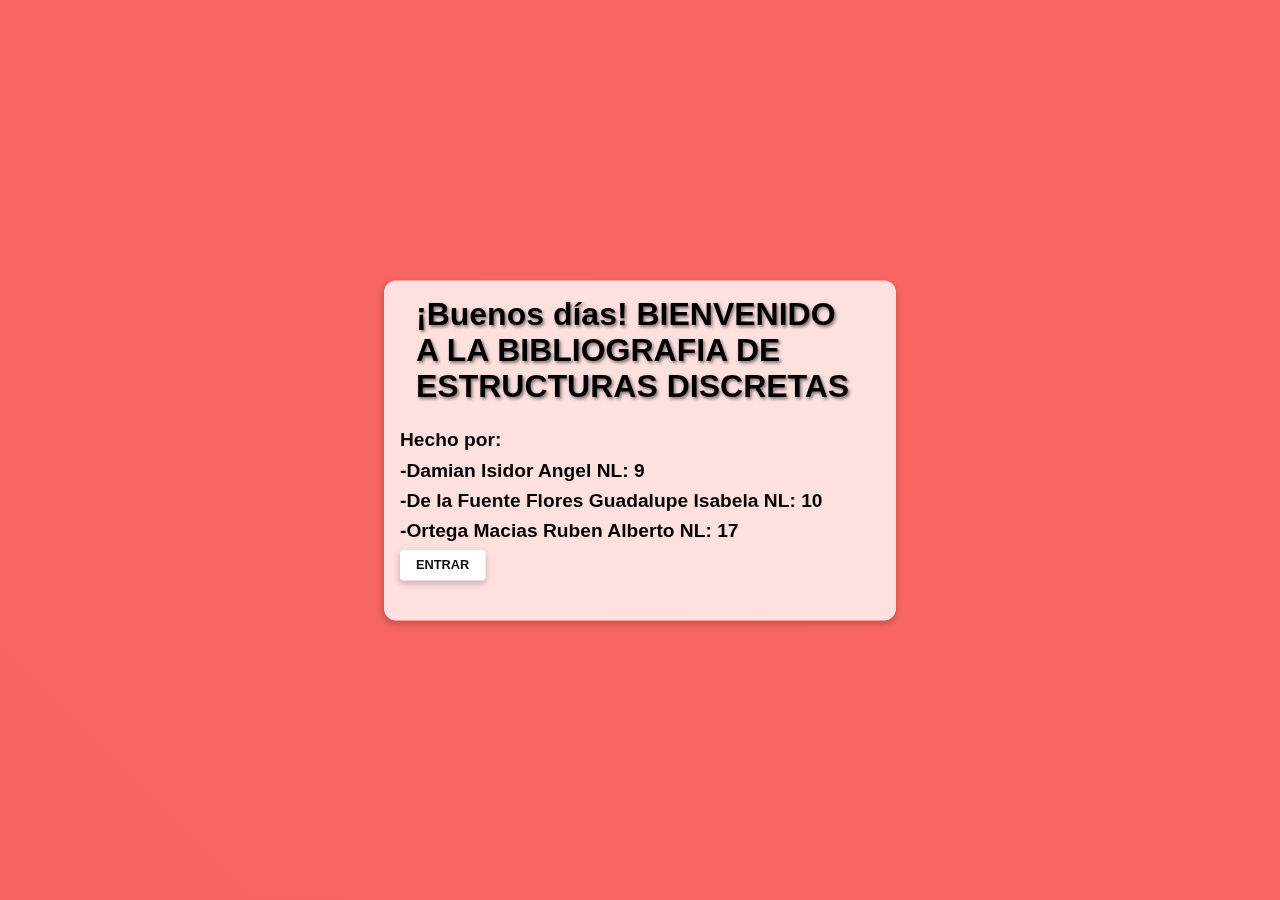
<file: index.html>
<!DOCTYPE html>
<html lang="es">
<head>
    <meta charset="UTF-8">
    <meta name="viewport" content="width=device-width, initial-scale=1.0">
    <title>MENU</title>
    <style>
        body {
            background: linear-gradient(45deg, rgb(241, 98, 98), rgb(255, 105, 97));
            background-size: 400% 400%;
            animation: gradientAnimation 15s ease infinite;
            margin: 0;
            height: 100vh;
            display: flex;
            justify-content: center;
            align-items: center;
            flex-direction: column;
            font-family: Arial, sans-serif;
            overflow: hidden;
        }
        @keyframes gradientAnimation {
            0% { background-position: 0% 0%; }
            50% { background-position: 100% 100%; }
            100% { background-position: 0% 0%; }
        }
        .menu-container {
            background-color: rgba(255, 255, 255, 0.8);
            border-radius: 15px;
            box-shadow: 0 4px 8px rgba(0, 0, 0, 0.2);
            padding: 20px;
            width: 80%;
            max-width: 600px;
            position: relative;
            backdrop-filter: blur(10px);
            transform: scale(0.8);
            animation: scaleUp 0.5s forwards;
        }
        @keyframes scaleUp {
            to {
                transform: scale(1);
            }
        }
        h1 {
            margin: 0;
            padding: 20px;
            font-size: 2.5em;
            text-shadow: 2px 2px 4px rgba(0, 0, 0, 0.5);
            transform: translateY(-20px);
            opacity: 0;
            transition: opacity 1s ease-in-out, transform 1s ease-in-out;
        }
        h2 {
            margin: 10px 0;
            font-size: 1.5em;
            transform: translateY(-20px);
            opacity: 0;
            transition: opacity 1s ease-in-out, transform 1s ease-in-out;
        }
        .typing-text {
            display: inline-block;
            white-space: nowrap;
            overflow: hidden;
            border-right: 2px solid rgba(255, 255, 255, 0.75);
            animation: typing 4s steps(30, end), blink-caret 0.75s step-end infinite;
        }
        @keyframes typing {
            from { width: 0; }
            to { width: 100%; }
        }
        @keyframes blink-caret {
            from, to { border-color: transparent; }
            50% { border-color: rgba(255, 255, 255, 0.75); }
        }
        .boton-bonito {
            display: inline-block;
            padding: 10px 20px;
            background-color: #ffffff;
            color: rgb(14, 14, 14);
            text-align: center;
            text-decoration: none;
            border-radius: 5px;
            font-size: 16px;
            transition: background-color 0.3s ease, box-shadow 0.3s ease;
            box-shadow: 0 4px 8px rgba(0, 0, 0, 0.2);
        }
        .boton-bonito:hover {
            background-color: #788fed;
            box-shadow: 0 8px 16px rgba(0, 0, 0, 0.3);
        }
        .boton-bonito:active {
            transform: scale(0.95);
        }
        .logo-izquierda, .logo-derecha {
            position: absolute;
            top: 10px;
            width: 150px;
            height: auto;
            opacity: 0;
            animation: fadeInLogo 2s forwards;
        }
        .logo-izquierda {
            left: 10px;
            animation-delay: 0.5s;
        }
        .logo-derecha {
            right: 10px;
            animation-delay: 1s;
        }
        @keyframes fadeInLogo {
            to {
                opacity: 1;
            }
        }
        .fade-in {
            opacity: 0;
            transition: opacity 1s ease-in-out;
        }
        .fade-in.show {
            opacity: 1;
        }

        /* Estilos responsivos */
        @media (max-width: 768px) {
            .menu-container {
                width: 90%;
                padding: 15px;
            }
            h1 {
                font-size: 2em;
            }
            h2 {
                font-size: 1.2em;
            }
            .logo-izquierda, .logo-derecha {
                width: 100px;
            }
            .boton-bonito {
                font-size: 14px;
                padding: 8px 16px;
            }
        }

        @media (max-width: 480px) {
            .menu-container {
                width: 95%;
                padding: 10px;
            }
            h1 {
                font-size: 1.8em;
            }
            h2 {
                font-size: 1em;
            }
            .logo-izquierda, .logo-derecha {
                width: 80px;
            }
            .boton-bonito {
                font-size: 12px;
                padding: 6px 12px;
            }
        }
    </style>
</head>
<body>
    <img src="UNAM.svg" alt="Logo Izquierda" class="logo-izquierda">
    <img src="fi.png" alt="Logo Derecha" class="logo-derecha">

    <div class="menu-container">
        <h1 id="welcome-message" class="fade-in">BIENVENIDO A LA BIBLIOGRAFIA DE ESTRUCTURAS DISCRETAS</h1>
        <h2 class="fade-in">Hecho por:</h2>
        <h2 class="fade-in">-Damian Isidor Angel NL: 9</h2>
        <h2 class="fade-in">-De la Fuente Flores Guadalupe Isabela NL: 10</h2>
        <h2 class="fade-in">-Ortega Macias Ruben Alberto NL: 17</h2>
        <h2><a href="menub.html" class="boton-bonito" id="enter-button">ENTRAR</a></h2>
    </div>

    <script>
        function updateWelcomeMessage() {
            const now = new Date();
            const hours = now.getHours();
            const welcomeMessage = document.getElementById('welcome-message');

            if (hours < 12) {
                welcomeMessage.textContent = '¡Buenos días! BIENVENIDO A LA BIBLIOGRAFIA DE ESTRUCTURAS DISCRETAS';
            } else if (hours < 18) {
                welcomeMessage.textContent = '¡Buenas tardes! BIENVENIDO A LA BIBLIOGRAFIA DE ESTRUCTURAS DISCRETAS';
            } else {
                welcomeMessage.textContent = '¡Buenas noches! BIENVENIDO A LA BIBLIOGRAFIA DE ESTRUCTURAS DISCRETAS';
            }
        }

        function fadeInTitles() {
            const titles = document.querySelectorAll('h1, h2');
            titles.forEach(title => {
                title.classList.add('show');
                title.style.opacity = 1;
            });
        }

        function setupButtonClick() {
            const enterButton = document.getElementById('enter-button');
            enterButton.addEventListener('click', function() {
                alert('¡Estás a punto de entrar!');
            });
        }

        window.onload = function() {
            updateWelcomeMessage();
            fadeInTitles();
            setupButtonClick();
        }
    </script>
</body>
</html>
</file>
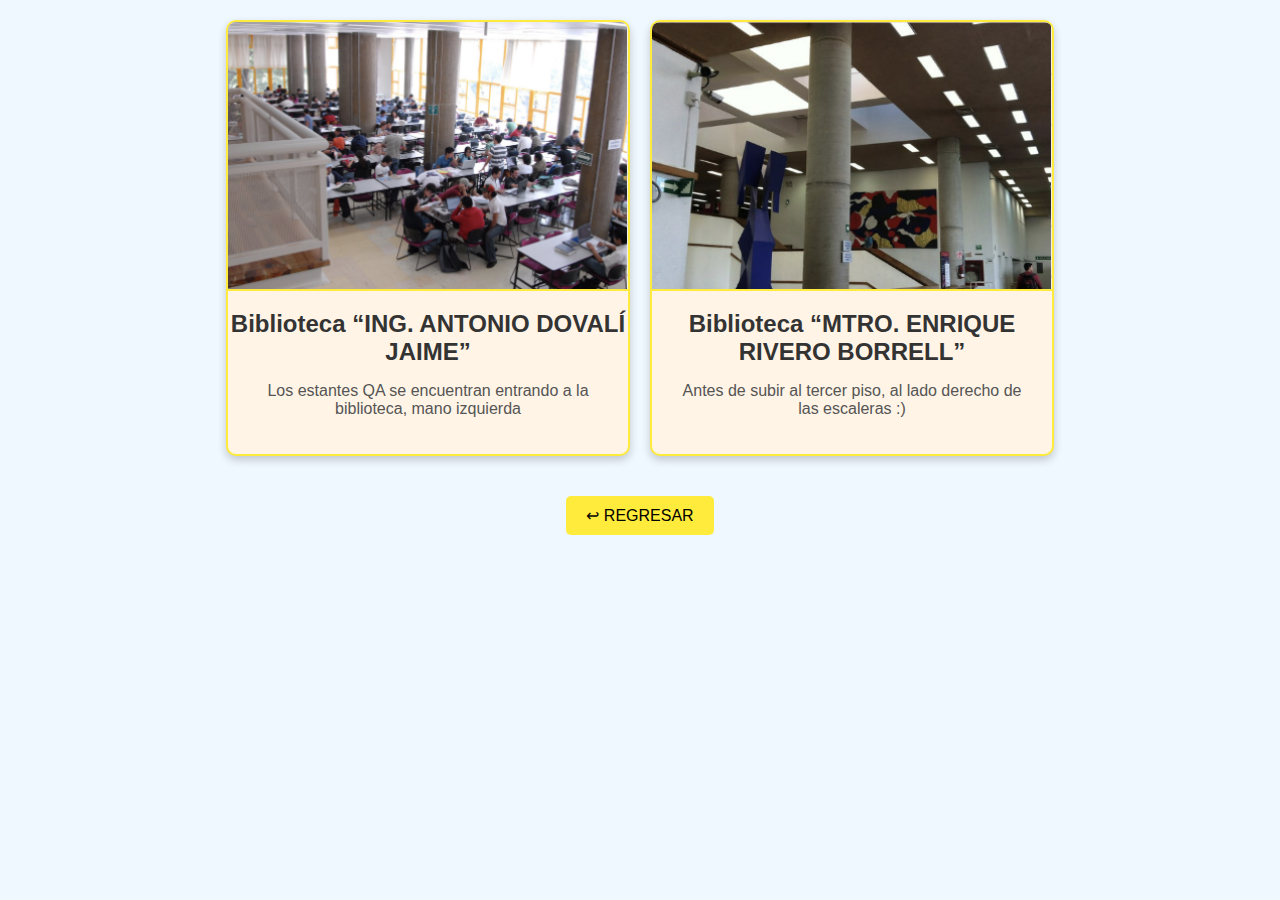
<file: DUDA.html>
<!DOCTYPE html>
<html lang="es">
<head>
    <meta charset="UTF-8">
    <meta name="viewport" content="width=device-width, initial-scale=1.0">
    <title>Dudas</title>
    <style>
        body {
            font-family: Arial, sans-serif;
            background-color: #f0f8ff;
            margin: 0;
            padding: 0;
        }
        .postit-container {
            display: flex;
            justify-content: center;
            gap: 20px;
            padding: 20px;
            flex-wrap: wrap;
        }
        .postit {
            position: relative;
            background-color: #fff4e6;
            border: 2px solid #ffeb3b;
            border-radius: 10px;
            box-shadow: 0 4px 8px rgba(0, 0, 0, 0.2);
            width: 100%;
            max-width: 400px;
            height: auto;
            text-align: center;
            transition: transform 0.6s ease, box-shadow 0.6s ease;
            overflow: hidden;
        }
        .postit img {
            width: 100%;
            height: auto;
            border-bottom: 2px solid #ffeb3b;
        }
        .postit h2 {
            color: #333;
            margin: 15px 0;
            font-size: 1.5rem;
        }
        .postit p {
            color: #555;
            padding: 0 20px 20px;
            font-size: 1rem;
        }
        .postit:hover {
            transform: rotate(-10deg) scale(1.1);
            box-shadow: 0 8px 16px rgba(0, 0, 0, 0.3);
        }
        .postit::before {
            content: '';
            position: absolute;
            top: -30px;
            left: 50%;
            width: 80px;
            height: 15px;
            background-color: #ffeb3b;
            border-radius: 0 0 10px 10px;
            transform: translateX(-50%);
            box-shadow: 0 2px 4px rgba(0, 0, 0, 0.2);
        }
        .back-button-container {
            display: flex;
            justify-content: center;
            margin: 20px;
        }
        .back-button {
            background-color: #ffeb3b;
            border: none;
            border-radius: 5px;
            padding: 10px 20px;
            font-size: 1rem;
            cursor: pointer;
            transition: background-color 0.3s ease, transform 0.3s ease;
        }
        .back-button:hover {
            background-color: #fdd835;
            transform: scale(1.1);
        }

        /* Media Queries */
        @media (max-width: 768px) {
            .postit-container {
                padding: 10px;
                gap: 10px;
            }
            .postit {
                width: 100%;
                max-width: 300px;
            }
            .postit h2 {
                font-size: 1.2rem;
            }
            .postit p {
                font-size: 0.9rem;
            }
            .back-button {
                font-size: 0.9rem;
                padding: 8px 16px;
            }
        }

        @media (max-width: 480px) {
            .postit-container {
                padding: 5px;
                gap: 5px;
            }
            .postit {
                width: 100%;
                max-width: 250px;
            }
            .postit h2 {
                font-size: 1rem;
            }
            .postit p {
                font-size: 0.8rem;
            }
            .back-button {
                font-size: 0.8rem;
                padding: 6px 12px;
            }
        }
    </style>
</head>
<body>
    <div class="postit-container">
        <div class="postit">
            <a href="https://sic.cultura.gob.mx/ficha.php?table=otra_bib&table_id=1792" target="_blank">
                <img src="BP.png" alt="Foto con marco de post-it">
            </a>
            <h2>Biblioteca “ING. ANTONIO DOVALÍ JAIME”</h2>
            <p>Los estantes QA se encuentran entrando a la biblioteca, mano izquierda</p>
        </div>
        <div class="postit">
            <a href="https://sic.cultura.gob.mx/ficha.php?table=otra_bib&table_id=1884&disciplina=" target="_blank">
                <img src="BA.png" alt="Foto con marco de post-it">
            </a>
            <h2>Biblioteca “MTRO. ENRIQUE RIVERO BORRELL”</h2>
            <p>Antes de subir al tercer piso, al lado derecho de las escaleras :)</p>
        </div>
    </div>
    <div class="back-button-container">
        <button class="back-button" onclick="window.location.href='ED.html'">
            &#x21A9; REGRESAR
        </button>
    </div>
</body>
</html>
</file>
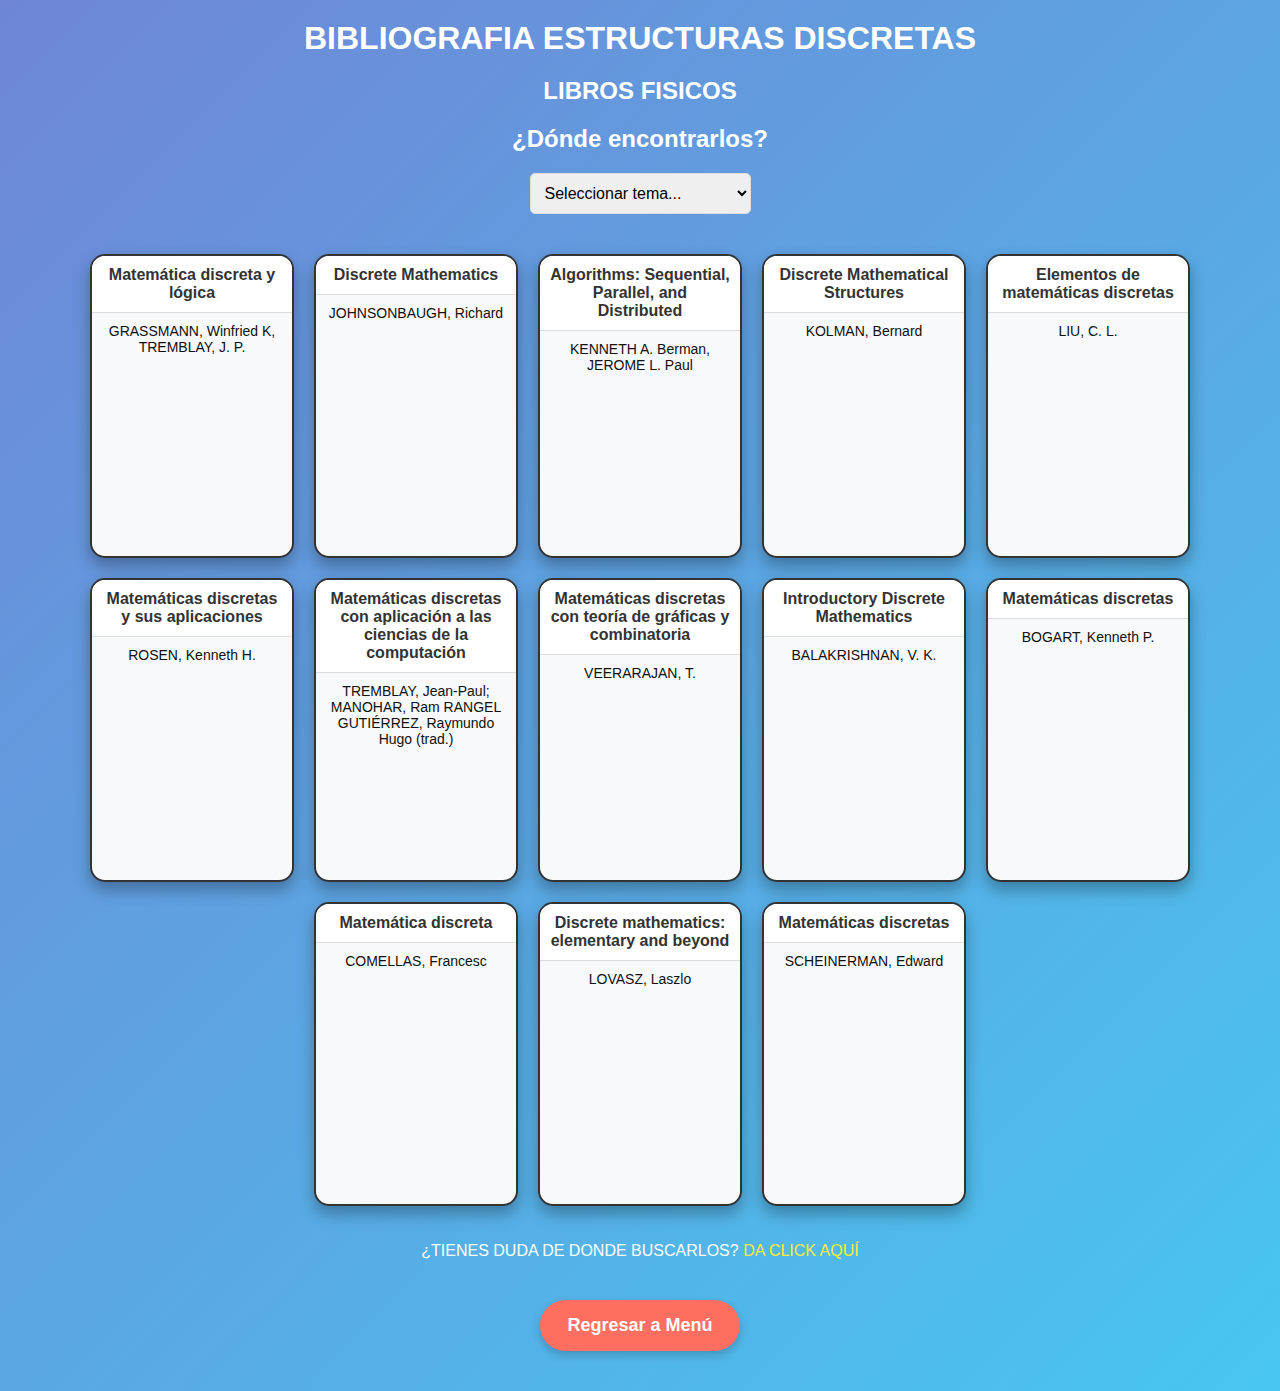
<file: ED.html>
<!DOCTYPE html>
<html>
<head>
    <meta charset="utf-8" />
    <title>Bibliografía</title>
    <style>
        body {
            background: linear-gradient(135deg, #6f86d6, #48c6ef); /* Fondo gradiente */
            font-family: 'Arial', sans-serif;
            margin: 0;
            padding: 0;
            color: #fff;
        }
        .book-container {
            display: flex;
            flex-wrap: wrap;
            justify-content: center;
            gap: 20px;
            padding: 20px;
            margin: 0 auto;
            max-width: 1200px;
        }
        .book {
            width: 200px;
            height: 300px;
            background: #f8f9fa;
            border: 2px solid #333;
            border-radius: 15px;
            box-shadow: 0 8px 16px rgba(0, 0, 0, 0.3);
            cursor: pointer;
            transition: transform 0.3s ease, box-shadow 0.3s ease;
            position: relative;
            overflow: hidden;
            animation: slideIn 0.5s ease-out; /* Animación de entrada */
        }
        .book:hover {
            transform: scale(1.05) rotate(-2deg);
            box-shadow: 0 12px 24px rgba(0, 0, 0, 0.4);
        }
        .book.highlight {
            border-color: #ff6f61;
            transform: scale(1.1);
        }
        @keyframes slideIn {
            from { transform: translateY(20px); opacity: 0; }
            to { transform: translateY(0); opacity: 1; }
        }
        .book-cover {
            padding: 10px;
            text-align: center;
            font-weight: bold;
            color: #333;
            background: #fff;
            border-bottom: 1px solid #ddd;
        }
        .book-info {
            padding: 10px;
            text-align: center;
            font-size: 14px;
            color: #101010;
        }
        .book-menu {
            display: none;
            position: absolute;
            top: 0;
            left: 0;
            width: 100%;
            height: 100%;
            background: rgba(0, 0, 0, 0.8);
            color: #101010;
            padding: 20px;
            box-sizing: border-box;
            text-align: center;
            overflow-y: auto; /* Scroll para el contenido del menú si es necesario */
            transition: opacity 0.3s ease;
        }
        .book-menu.show {
            display: block;
            opacity: 1;
        }
        .book-menu.hide {
            opacity: 0;
        }
        h1, h2 {
            text-align: center;
            color: #fff;
            margin: 20px 0;
        }
        p {
            text-align: center;
            color: #fff;
        }
        a {
            color: #ffeb3b;
            text-decoration: none;
        }
        a:hover {
            text-decoration: underline;
        }
        .search-container {
            text-align: center;
            margin: 20px;
        }
        select {
            padding: 10px;
            border-radius: 5px;
            border: 1px solid #ddd;
            font-size: 16px;
        }
        .back-button {
            display: block;
            width: 200px;
            margin: 40px auto;
            padding: 15px;
            text-align: center;
            background-color: #ff6f61;
            color: #fff;
            font-size: 18px;
            font-weight: bold;
            border: none;
            border-radius: 50px;
            box-shadow: 0 4px 10px rgba(0, 0, 0, 0.2);
            cursor: pointer;
            transition: all 0.4s ease;
        }
        .back-button:hover {
            background-color: #ff8a80;
            transform: scale(1.1);
            box-shadow: 0 8px 20px rgba(0, 0, 0, 0.3);
        }
        .footer {
            background-color: #333;
            color: #fff;
            text-align: center;
            padding: 20px;
            position: fixed;
            width: 100%;
            bottom: 0;
            left: 0;
        }
        .footer a {
            color: #ffeb3b;
            text-decoration: none;
        }
        .footer a:hover {
            text-decoration: underline;
        }
    </style>
</head>
<body>
    <h1>BIBLIOGRAFIA ESTRUCTURAS DISCRETAS</h1>
    <h2>LIBROS FISICOS</h2>
    <h2>¿Dónde encontrarlos?</h2>

    <!-- Menú desplegable de búsqueda -->
    <div class="search-container">
        <select id="search-dropdown" onchange="searchBooks()">
            <option value="">Seleccionar tema...</option>
            <option value="TC">Teoría de computabilidad</option>
            <option value="TG">Teoría de Gráficas</option>
            <option value="SA">Sistemas Algebraicos</option>
            <option value="CON">Conjuntos</option>
            <option value="LP">Lógica Proposicional</option>
            <!-- Añadir más temas según sea necesario -->
        </select>
    </div>

    <div class="book-container">
        <div class="book" onclick="toggleMenu('book1-menu')" data-tema="matemática discreta, lógica">
            <div class="book-cover">Matemática discreta y lógica</div>
            <div class="book-info">GRASSMANN, Winfried K, TREMBLAY, J. P.</div>
            <div class="book-menu" id="book1-menu">
                <p><strong>Biblioteca:</strong> Biblioteca “ING. ANTONIO DOVALÍ JAIME”</p>
                <p><strong>Clasificación:</strong> QA76.9M35</p>
                <p><strong>Biblioteca:</strong> Biblioteca “MTRO. ENRIQUE RIVERO BORRELL”</p>
                <p><strong>Clasificación:</strong> -- </p>
            </div>
        </div>
        <div class="book" onclick="toggleMenu('book2-menu')" data-tema="TC,TG,SA,CON,LP">
            <div class="book-cover">Discrete Mathematics</div>
            <div class="book-info">JOHNSONBAUGH, Richard</div>
            <div class="book-menu" id="book2-menu">
                <p><strong>Biblioteca:</strong> Biblioteca “ING. ANTONIO DOVALÍ JAIME”</p>
                <p><strong>Clasificación:</strong> QA76.2 J64</p>
                <p><strong>Biblioteca:</strong> Biblioteca “MTRO. ENRIQUE RIVERO BORRELL”</p>
                <p><strong>Clasificación:</strong> QA39.2, J64, 2018, G1202635</p>
            </div>
        </div>
        <div class="book" onclick="toggleMenu('book3-menu')">
            <div class="book-cover">Algorithms: Sequential, Parallel, and Distributed</div>
            <div class="book-info">KENNETH A. Berman, JEROME L. Paul</div>
            <div class="book-menu" id="book3-menu">
                <p><strong>Biblioteca:</strong> Biblioteca “ING. ANTONIO DOVALÍ JAIME”</p>
                <p><strong>Clasificación:</strong> QA76.9A43 B467 199</p>
                <p><strong>Biblioteca:</strong> Biblioteca “MTRO. ENRIQUE RIVERO BORRELL”</p>
                <p><strong>Clasificación:</strong> QA76.9 K64
                    2018</p>
            </div>
        </div>
        <div class="book" onclick="toggleMenu('book4-menu')" data-tema="TC,TG,SA,CON,LP">
            <div class="book-cover">Discrete Mathematical Structures</div>
            <div class="book-info">KOLMAN, Bernard</div>
            <div class="book-menu" id="book4-menu">
                <p><strong>Biblioteca:</strong> Biblioteca “ING. ANTONIO DOVALÍ JAIME”</p>
                <p><strong>Clasificación:</strong> QA76.9 K64
                    1996</p>
                <p><strong>Biblioteca:</strong> Biblioteca “MTRO. ENRIQUE RIVERO BORRELL”</p>
                <p><strong>Clasificación:</strong> QA76.9, K64, 2018, G2021</p>
            </div>
        </div>
        <div class="book" onclick="toggleMenu('book5-menu')" data-tema="TC,TG,SA,CON,LP">
            <div class="book-cover">Elementos de matemáticas discretas</div>
            <div class="book-info">LIU, C. L.</div>
            <div class="book-menu" id="book5-menu">
                <p><strong>Biblioteca:</strong> Biblioteca “ING. ANTONIO DOVALÍ JAIME”</p>
                <p><strong>Clasificación:</strong> QA164 L568</p>
                <p><strong>Biblioteca:</strong> Biblioteca “MTRO. ENRIQUE RIVERO BORRELL”</p>
                <p><strong>Clasificación:</strong> QA164 L568</p>
            </div>
        </div>
        <div class="book" onclick="toggleMenu('book6-menu')">
            <div class="book-cover">Matemáticas discretas y sus aplicaciones</div>
            <div class="book-info">ROSEN, Kenneth H.</div>
            <div class="book-menu" id="book6-menu">
                <p><strong>Biblioteca:</strong> Biblioteca “ING. ANTONIO DOVALÍ JAIME”</p>
                <p><strong>Clasificación:</strong> QA39.2 R66
                    2007b</p>
                <p><strong>Biblioteca:</strong> Biblioteca “MTRO. ENRIQUE RIVERO BORRELL”</p>
                <p><strong>Clasificación:</strong> QA39.2 R6618
                    2004
                    </p>
            </div>
        </div>
        <div class="book" onclick="toggleMenu('book7-menu')">
            <div class="book-cover">Matemáticas discretas con aplicación a las ciencias de la computación</div>
            <div class="book-info">TREMBLAY, Jean-Paul; MANOHAR, Ram RANGEL GUTIÉRREZ, Raymundo Hugo (trad.)</div>
            <div class="book-menu" id="book7-menu">
                <p><strong>Biblioteca:</strong> Biblioteca “ING. ANTONIO DOVALÍ JAIME”</p>
                <p><strong>Clasificación:</strong> -- </p>
                <p><strong>Biblioteca:</strong> Biblioteca “MTRO. ENRIQUE RIVERO BORRELL”</p>
                <p><strong>Clasificación:</strong> QA39.2, T44, 1996 </p>
            </div>
        </div>
        <div class="book" onclick="toggleMenu('book8-menu')" data-tema="TC">
            <div class="book-cover">Matemáticas discretas con teoría de gráficas y combinatoria</div>
            <div class="book-info">VEERARAJAN, T.</div>
            <div class="book-menu" id="book8-menu">
                <p><strong>Biblioteca:</strong> Biblioteca “ING. ANTONIO DOVALÍ JAIME”</p>
                <p><strong>Clasificación:</strong> QA248 V4418</p>
                <p><strong>Biblioteca:</strong> Biblioteca “MTRO. ENRIQUE RIVERO BORRELL”</p>
                <p><strong>Clasificación:</strong> QA248 V4418</p>
            </div>
        </div>
        <div class="book" onclick="toggleMenu('book9-menu')" data-tema="TG,SA,CON,LP">
            <div class="book-cover">Introductory Discrete Mathematics</div>
            <div class="book-info">BALAKRISHNAN, V. K.</div>
            <div class="book-menu" id="book9-menu">
                <p><strong>Biblioteca:</strong> Biblioteca “ING. ANTONIO DOVALÍ JAIME”</p>
                <p><strong>Clasificación:</strong> QA39.2 B356
                    1996
                    </p>
                <p><strong>Biblioteca:</strong> Biblioteca “MTRO. ENRIQUE RIVERO BORRELL”</p>
                <p><strong>Clasificación:</strong> QA39.2 B356
                    1996
                    </p>
            </div>
        </div>
        <div class="book" onclick="toggleMenu('book10-menu')">
            <div class="book-cover">Matemáticas discretas</div>
            <div class="book-info">BOGART, Kenneth P.</div>
            <div class="book-menu" id="book10-menu">
                <p><strong>Biblioteca:</strong> Biblioteca “ING. ANTONIO DOVALÍ JAIME”</p>
                <p><strong>Clasificación:</strong> QA76.9M35 S755</p>
                <p><strong>Biblioteca:</strong> Biblioteca “MTRO. ENRIQUE RIVERO BORRELL”</p>
                <p><strong>Clasificación:</strong> -- </p>
            </div>
        </div>
        <div class="book" onclick="toggleMenu('book11-menu')" data-tema="TG,SA,CON,LP">
            <div class="book-cover">Matemática discreta</div>
            <div class="book-info">COMELLAS, Francesc</div>
            <div class="book-menu" id="book11-menu">
                <p><strong>Biblioteca:</strong> Biblioteca “ING. ANTONIO DOVALÍ JAIME”</p>
                <p><strong>Clasificación:</strong> -- </p>
                <p><strong>Biblioteca:</strong> Biblioteca “MTRO. ENRIQUE RIVERO BORRELL”</p>
                <p><strong>Clasificación:</strong> QA37.3 M3718
                    2002
                    </p>
            </div>
        </div>
        <div class="book" onclick="toggleMenu('book12-menu')" data-tema="TG,SA,CON,LP">
            <div class="book-cover">Discrete mathematics: elementary and beyond</div>
            <div class="book-info">LOVASZ, Laszlo</div>
            <div class="book-menu" id="book12-menu">
                <p><strong>Biblioteca:</strong> Biblioteca “ING. ANTONIO DOVALÍ JAIME”</p>
                <p><strong>Clasificación:</strong> -- </p>
                <p><strong>Biblioteca:</strong> Biblioteca “MTRO. ENRIQUE RIVERO BORRELL”</p>
                <p><strong>Clasificación:</strong> QA39.3 L68</p>
            </div>
        </div>
        <div class="book" onclick="toggleMenu('book13-menu')" data-tema="TG,SA,CON,LP">
            <div class="book-cover">Matemáticas discretas</div>
            <div class="book-info">SCHEINERMAN, Edward</div>
            <div class="book-menu" id="book13-menu">
                <p><strong>Biblioteca:</strong> Biblioteca “ING. ANTONIO DOVALÍ JAIME”</p>
                <p><strong>Clasificación:</strong> -- </p>
                <p><strong>Biblioteca:</strong> Biblioteca “MTRO. ENRIQUE RIVERO BORRELL”</p>
                <p><strong>Clasificación:</strong> QA37.2 S3518
                    2001
                    </p>
            </div>
        </div>
        <!-- Agregar los demás libros aquí, siguiendo el mismo formato -->
    </div>

    <p>¿TIENES DUDA DE DONDE BUSCARLOS? <a href="DUDA.html">DA CLICK AQUÍ</a></p>

    <!-- Botón de regresar con nuevo diseño y animación -->
    <button class="back-button" onclick="window.location.href='menub.html'">Regresar a Menú</button>


    <script>
        function toggleMenu(menuId) {
            var menu = document.getElementById(menuId);
            if (menu.classList.contains("show")) {
                menu.classList.remove("show");
                menu.classList.add("hide");
            } else {
                var menus = document.querySelectorAll(".book-menu");
                menus.forEach(function(m) {
                    m.classList.remove("show");
                    m.classList.add("hide");
                });
                menu.classList.remove("hide");
                menu.classList.add("show");
            }
        }

        function searchBooks() {
            var selectedTema = document.getElementById("search-dropdown").value;
            var books = document.getElementsByClassName("book");

            for (var i = 0; i < books.length; i++) {
                var book = books[i];
                var temas = book.getAttribute("data-tema");
                
                if (temas && temas.includes(selectedTema)) {
                    book.classList.add("highlight");
                    book.classList.remove("hidden");
                } else {
                    book.classList.remove("highlight");
                    book.classList.add("hidden");
                }

                // Si no hay un tema seleccionado, mostrar todos los libros
                if (selectedTema === "") {
                    book.classList.remove("highlight");
                    book.classList.remove("hidden");
                }
            }
        }
    </script>
</body>
</html>
</file>
